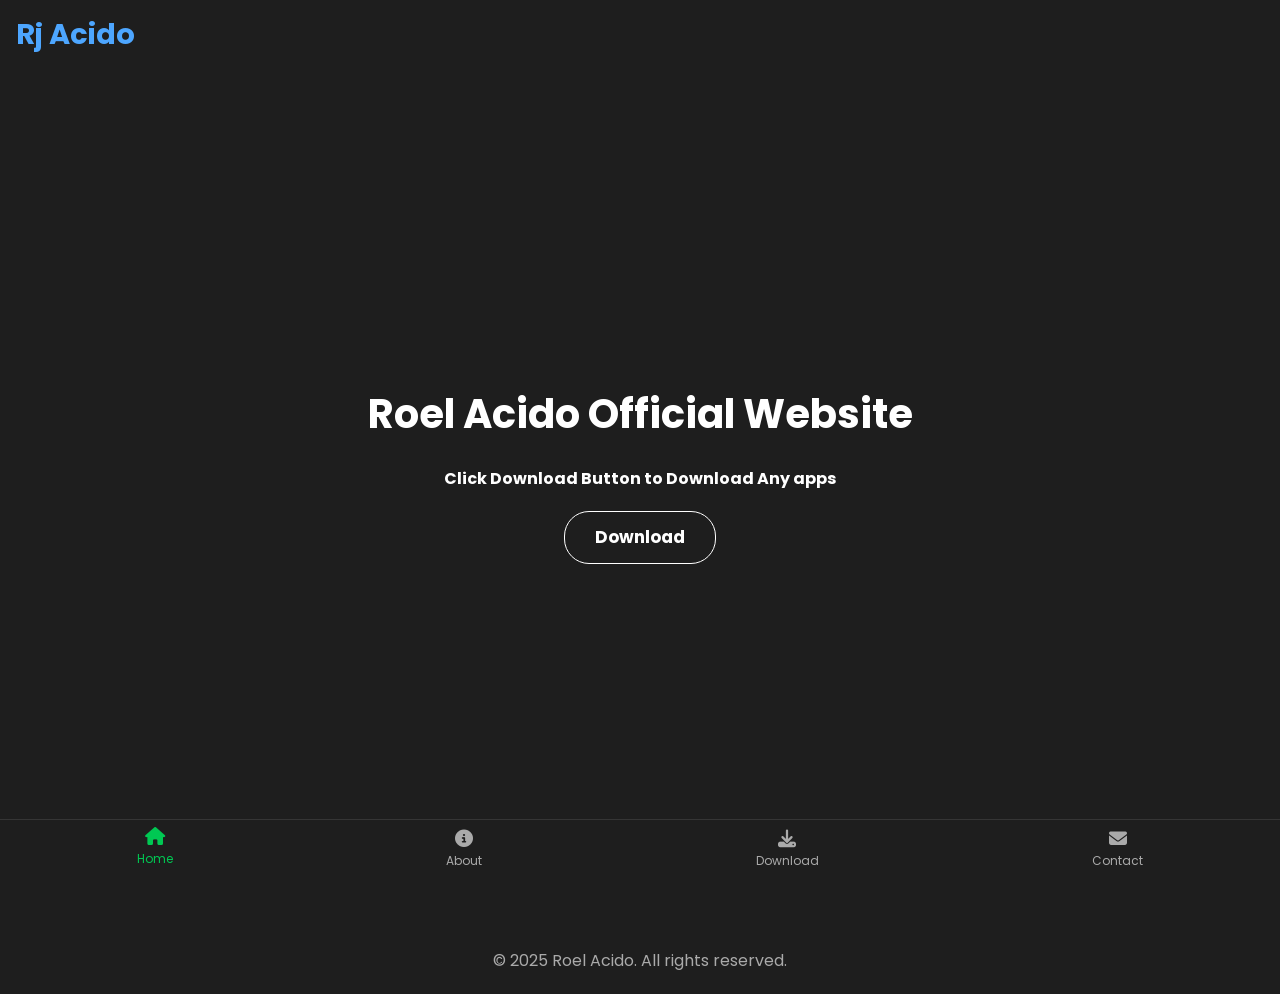
<file: index.html>
<!DOCTYPE html>
<html lang="en">
<head>
  <meta charset="UTF-8">
  <meta name="viewport" content="width=device-width, initial-scale=1.0">
  <title>Roel</title>
  <link rel="stylesheet" href="style.css">
  <link rel="preconnect" href="https://fonts.gstatic.com" crossorigin>
  <link href="https://fonts.googleapis.com/css2?family=Poppins:wght@700&display=swap" rel="stylesheet">

  <meta name="google-site-verification" content="cywsguSI2nO8lhxtlb8TKMusx-ZB_tiM5xd7Aq-uQ78" />
  <meta name="description" content="Welcome to Roel Acido's official website. visit and download new updates and contact me for more information.">
  <meta name="keywords" content="Roel, Roel Acido">
  <meta name="author" content="Roel Acido">

  <!-- Font Awesome -->
  <link rel="stylesheet" href="https://cdnjs.cloudflare.com/ajax/libs/font-awesome/6.5.0/css/all.min.css">

  <!-- Bootstrap Icons -->
  <link rel="stylesheet" href="https://cdn.jsdelivr.net/npm/bootstrap-icons@1.11.3/font/bootstrap-icons.css">

  <link rel="canonical" href="https://rjacido.netlify.app/">
  <meta name="robots" content="index, follow">

  <!-- Favicon -->
  <link rel="icon" type="image/png" href="favicon.png">
  
</head>

<body>

  <header>
    <h2 class="logo">Rj Acido</h2>

  </header>

  <nav class="bottom-nav">
    <a href="index.html">
      <i class="fa-solid fa-house"></i>
      <span>Home</span>
    </a>

    <a href="about.html">
      <i class="fa-solid fa-circle-info"></i>
      <span>About</span>
    </a>

    <a href="download.html">
      <i class="fa-solid fa-download"></i>
      <span>Download</span>
    </a>

    <a href="contact.html">
      <i class="fa-solid fa-envelope"></i>
      <span>Contact</span>
    </a>
  </nav>

  <section class="home-hero">
    <div class="hero-content">
      <h1>Roel Acido Official Website</h1>
      <h2>Click Download Button to Download Any apps</h2>
      <a href="download.html" class="btn-primary">Download</a>
    </div>
  </section>

  <footer>
    <p>© 2025 Roel Acido. All rights reserved.</p>
  </footer>

  <script>
  const navLinks = document.querySelectorAll('.bottom-nav a');

  const currentPage = window.location.pathname.split("/").pop();

  navLinks.forEach(link => {
    const linkPage = link.getAttribute("href");

    // set active on load
    if (linkPage === currentPage || (currentPage === "" && linkPage === "index.html")) {
      link.classList.add("active");
    }

    // smooth instant switch on click
    link.addEventListener("click", function () {
      navLinks.forEach(l => l.classList.remove("active"));
      this.classList.add("active");
    });
  });

    document.addEventListener('keydown', function(e) {
      if (e.ctrlKey && e.key === 'u') e.preventDefault();
      if (e.key === 'F12') e.preventDefault();
    });
    
  </script>

</body>
</html>
</file>
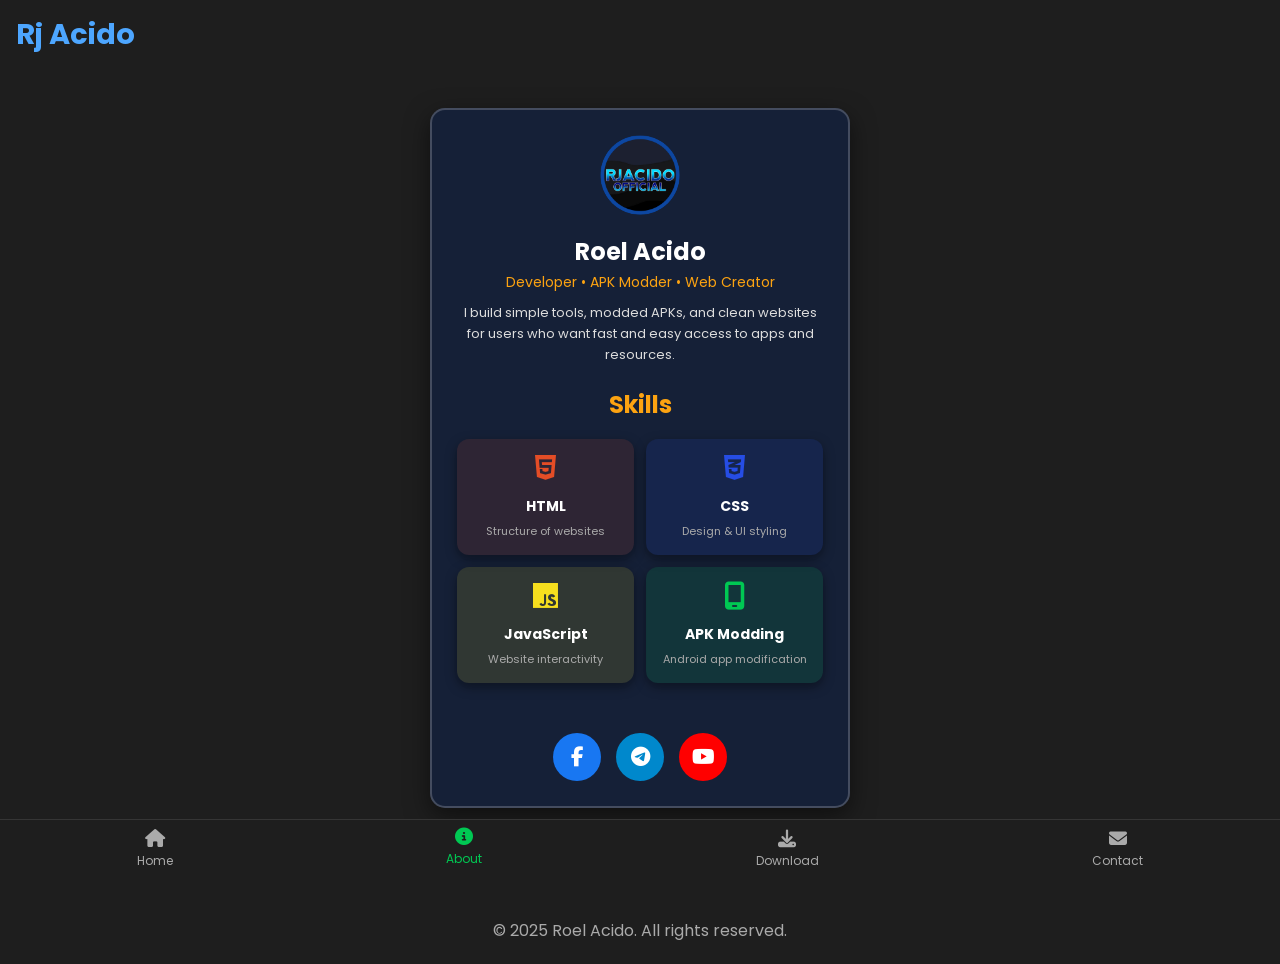
<file: about.html>
<!DOCTYPE html>
<html lang="en">
<head>
  <meta name="robots" content="noindex, nofollow">
  <meta charset="UTF-8">
  <meta name="viewport" content="width=device-width, initial-scale=1.0">
  <title>Roel</title>
  <link rel="stylesheet" href="style.css">
  
  <link rel="preconnect" href="https://fonts.gstatic.com" crossorigin>
  <link href="https://fonts.googleapis.com/css2?family=Poppins:wght@700&display=swap" rel="stylesheet">

  <!-- Bootstrap Icons for hamburger -->
  <link rel="stylesheet" href="https://cdn.jsdelivr.net/npm/bootstrap-icons@1.11.3/font/bootstrap-icons.css">

  <!-- Font Awesome for X close button -->
  <link rel="stylesheet" href="https://cdnjs.cloudflare.com/ajax/libs/font-awesome/6.5.0/css/all.min.css">

  <!-- Favicon -->
  <link rel="icon" type="image/png" href="favicon.png" sizes="32x32">
  <link rel="icon" type="image/png" href="favicon.png" sizes="192x192">
  <link rel="apple-touch-icon" href="favicon.png">
  <meta name="msapplication-TileImage" content="favicon.png">
  <meta name="theme-color" content="#ffffff">
</head>

<body>

  <header>
    <h2 class="logo">Rj Acido</h2>

  </header>

  <nav class="bottom-nav">
    <a href="index.html">
      <i class="fa-solid fa-house"></i>
      <span>Home</span>
    </a>

    <a href="about.html">
      <i class="fa-solid fa-circle-info"></i>
      <span>About</span>
    </a>

    <a href="download.html">
      <i class="fa-solid fa-download"></i>
      <span>Download</span>
    </a>

    <a href="contact.html">
      <i class="fa-solid fa-envelope"></i>
      <span>Contact</span>
    </a>
  </nav>
  
<section class="about-section">
  
  <div class="about-card">
    
    <img src="favicon.png" class="profile-img">
    
    <h1>Roel Acido</h1>
    <p class="role">Developer • APK Modder • Web Creator</p>
    
    <p class="desc">
      I build simple tools, modded APKs, and clean websites for users who want fast and easy access to apps and resources.
    </p>
    
    <!-- SKILLS -->
    <div class="skills-section">
      <h2>Skills</h2>
      
      <div class="skills-grid">
        <div class="skill-card html">
          <i class="fa-brands fa-html5"></i>
          <h3>HTML</h3>
          <p>Structure of websites</p>
        </div>
        
        <div class="skill-card css">
          <i class="fa-brands fa-css3-alt"></i>
          <h3>CSS</h3>
          <p>Design & UI styling</p>
        </div>
        
        <div class="skill-card js">
          <i class="fa-brands fa-js"></i>
          <h3>JavaScript</h3>
          <p>Website interactivity</p>
        </div>
        
        <div class="skill-card apk">
          <i class="fa-solid fa-mobile-screen"></i>
          <h3>APK Modding</h3>
          <p>Android app modification</p>
        </div>
      </div>
    </div>
    
    <!-- ✅ SOCIAL NASA PINAKA BABA -->
    <div class="about-social">
      <a href="https://www.facebook.com/acido.rj" target="_blank">
        <i class="fab fa-facebook-f"></i>
      </a>
      
      <a href="https://t.me/rjacido2k" target="_blank">
        <i class="fab fa-telegram"></i>
      </a>
      
      <a href="#">
        <i class="fab fa-youtube"></i>
      </a>
    </div>
    
  </div>
  
</section>

  <footer>
    <p>© 2025 Roel Acido. All rights reserved.</p>
  </footer>

    <script>
  const navLinks = document.querySelectorAll('.bottom-nav a');

const currentPage = window.location.pathname.split("/").pop();

navLinks.forEach(link => {
  const linkPage = link.getAttribute("href");
  
  // set active on load
  if (linkPage === currentPage || (currentPage === "" && linkPage === "index.html")) {
    link.classList.add("active");
  }
  
  // smooth instant switch on click
  link.addEventListener("click", function() {
    navLinks.forEach(l => l.classList.remove("active"));
    this.classList.add("active");
  });
});

    // Disable Ctrl+U and F12
    document.addEventListener('keydown', function(e) {
      if (e.ctrlKey && e.key === 'u') e.preventDefault();
      if (e.key === 'F12') e.preventDefault();
    });
  </script>

</body>
</html>
</file>
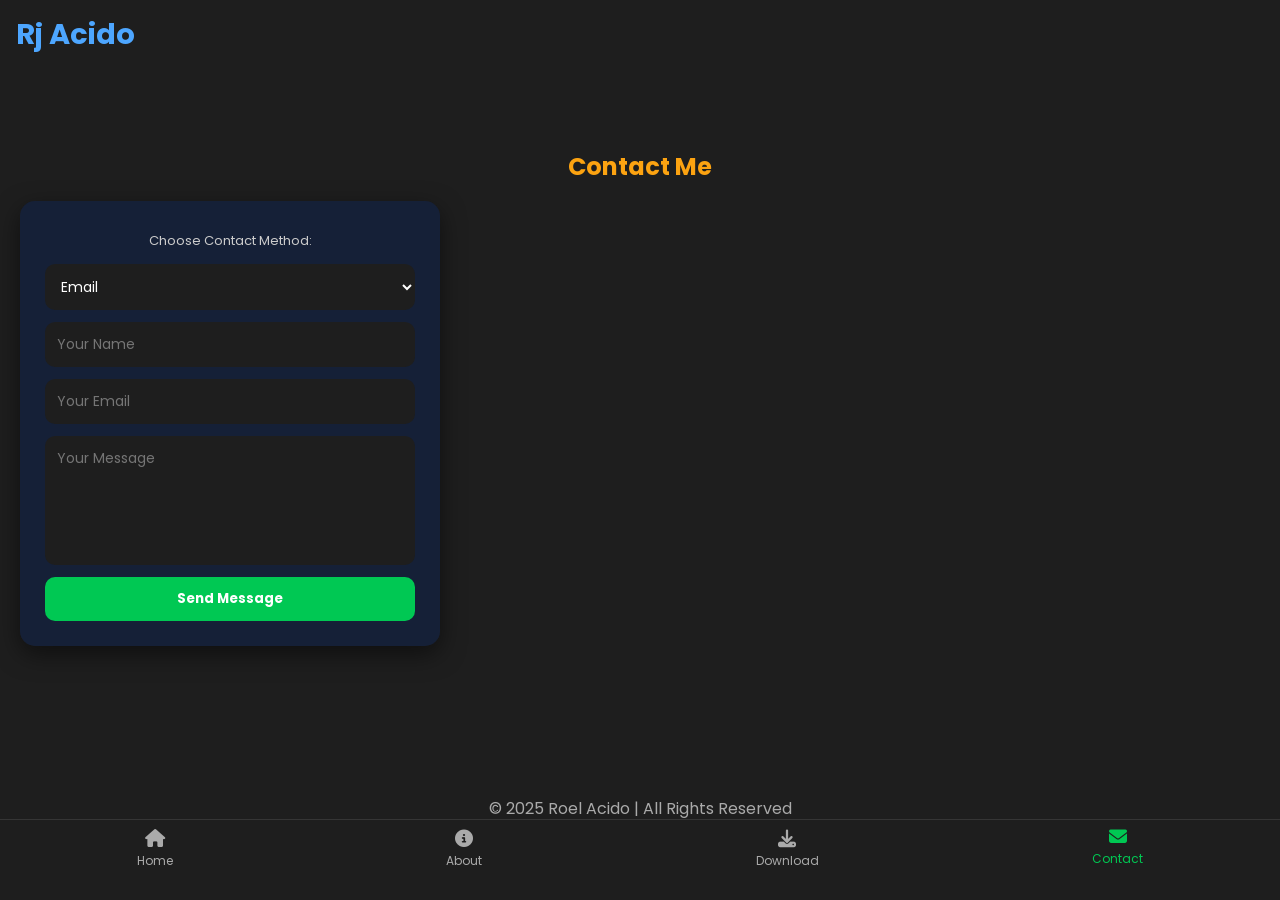
<file: contact.html>
<!DOCTYPE html>
<html lang="en">
<head>
  <meta name="robots" content="noindex, nofollow">
  <meta charset="UTF-8">
  <meta name="viewport" content="width=device-width, initial-scale=1.0">
  <title>Roel</title>
  <link rel="stylesheet" href="style.css">

  <link rel="preconnect" href="https://fonts.gstatic.com" crossorigin>
  <link href="https://fonts.googleapis.com/css2?family=Poppins:wght@700&display=swap" rel="stylesheet">
  
  <!-- Bootstrap Icons for hamburger -->
  <link rel="stylesheet" href="https://cdn.jsdelivr.net/npm/bootstrap-icons@1.11.3/font/bootstrap-icons.css">
  
  <!-- Font Awesome for X close button -->
  <link rel="stylesheet" href="https://cdnjs.cloudflare.com/ajax/libs/font-awesome/6.5.0/css/all.min.css">
  
  <!-- Favicon -->
  <link rel="icon" type="image/png" href="favicon.png" sizes="32x32">
  <link rel="icon" type="image/png" href="favicon.png" sizes="192x192">
  <link rel="apple-touch-icon" href="favicon.png">
  <meta name="msapplication-TileImage" content="favicon.png">
  <meta name="theme-color" content="#ffffff">
</head>

<body>
  
  <header>
    <h2 class="logo">Rj Acido</h2>

  </header>
  

<nav class="bottom-nav">
    <a href="index.html">
      <i class="fa-solid fa-house"></i>
      <span>Home</span>
    </a>

    <a href="about.html">
      <i class="fa-solid fa-circle-info"></i>
      <span>About</span>
    </a>

    <a href="download.html">
      <i class="fa-solid fa-download"></i>
      <span>Download</span>
    </a>

    <a href="contact.html">
      <i class="fa-solid fa-envelope"></i>
      <span>Contact</span>
    </a>
  </nav>

  <section class="contact-form">
    <h1>Contact Me</h1>
    
    <form id="contactForm">
      <label for="method">Choose Contact Method:</label>
      <select id="method" name="method">
        <option value="email">Email</option>
        <option value="telegram">Telegram</option>
      </select>

      <input type="text" name="name" placeholder="Your Name" required>
      <input type="email" name="email" placeholder="Your Email" required>
      <textarea name="message" rows="5" placeholder="Your Message" required></textarea>

      <button type="submit">Send Message</button>
    </form>
  </section>

  <footer>
    <p>© 2025 Roel Acido | All Rights Reserved</p>
  </footer>
  
   <script>
  const navLinks = document.querySelectorAll('.bottom-nav a');

const currentPage = window.location.pathname.split("/").pop();

navLinks.forEach(link => {
  const linkPage = link.getAttribute("href");
  
  // set active on load
  if (linkPage === currentPage || (currentPage === "" && linkPage === "index.html")) {
    link.classList.add("active");
  }
  
  // smooth instant switch on click
  link.addEventListener("click", function() {
    navLinks.forEach(l => l.classList.remove("active"));
    this.classList.add("active");
  });
});
  
  // Disable right-click keyboard shortcuts
  document.addEventListener('keydown', function(e) {
    if (e.ctrlKey && e.key === 'u') e.preventDefault();
    if (e.key === 'F12') e.preventDefault();
  });

  const form = document.getElementById('contactForm');
  const methodSelect = document.getElementById('method');
  const emailInput = form.elements['email'];
  const nameInput = form.elements['name'];
  const messageInput = form.elements['message'];

  // Toggle Email field based on contact method
  methodSelect.addEventListener('change', function() {
    if (this.value === 'telegram') {
      emailInput.style.display = 'none';
      emailInput.required = false;
    } else {
      emailInput.style.display = 'block';
      emailInput.required = true;
    }
  });

  // Handle form submit with validation and auto-clear
  form.addEventListener('submit', function(e) {
    e.preventDefault();


    const method = methodSelect.value;
    const name = nameInput.value.trim();
    const email = emailInput.value.trim();
    const message = messageInput.value.trim();

    if (method === 'email') {
      const mailtoLink = `mailto:acidorj24@gmail.com?subject=Contact from ${encodeURIComponent(name)}&body=${encodeURIComponent(message + "\n\nFrom: " + name + "\nEmail: " + email)}`;
      window.location.href = mailtoLink;
    } else if (method === 'telegram') {
      const telegramLink = `https://t.me/rjacido2k?text=${encodeURIComponent(message + "\n\nFrom: " + name)}`;
      window.open(telegramLink, '_blank');
    }

    // Auto-clear fields after submission
    nameInput.value = '';
    if (method === 'email') emailInput.value = '';
    messageInput.value = '';

    // Optional: Confirmation alert
    alert('Message is ready to be sent!');
  });
  
</script>

</body>
</html>
</file>
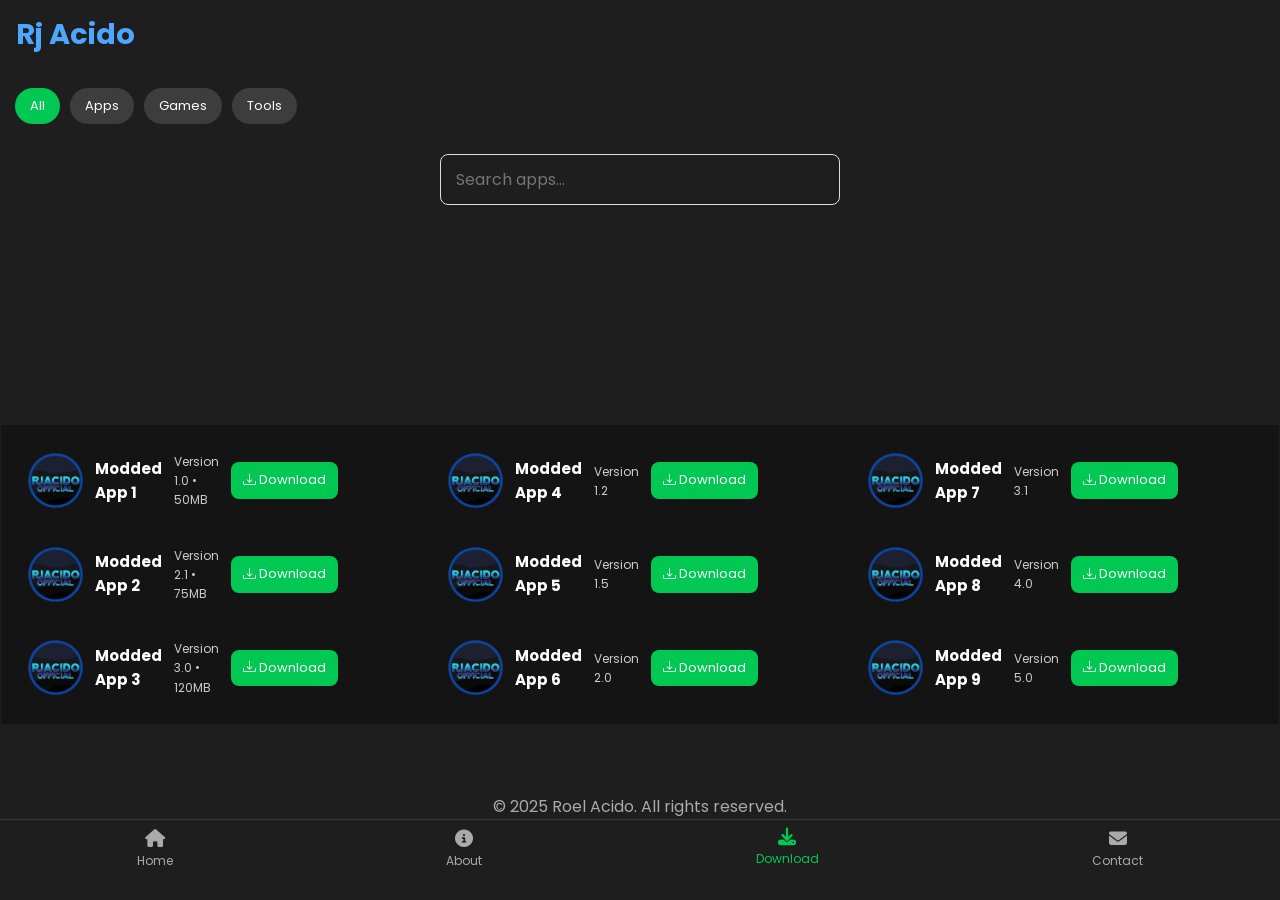
<file: download.html>
<!DOCTYPE html>
<html lang="en">
<head>
  <meta name="robots" content="noindex, nofollow">
  <meta charset="UTF-8">
  <meta name="viewport" content="width=device-width, initial-scale=1.0">
  <title>Roel</title>
  <link rel="stylesheet" href="style.css">

  <link rel="preconnect" href="https://fonts.gstatic.com" crossorigin>
  <link href="https://fonts.googleapis.com/css2?family=Poppins:wght@700&display=swap" rel="stylesheet">

  <!-- Bootstrap Icons -->
  <link rel="stylesheet" href="https://cdn.jsdelivr.net/npm/bootstrap-icons@1.11.3/font/bootstrap-icons.css">

  <!-- Font Awesome -->
  <link rel="stylesheet" href="https://cdnjs.cloudflare.com/ajax/libs/font-awesome/6.5.0/css/all.min.css">

  <!-- Favicon -->
  <link rel="icon" type="image/png" href="favicon.png">
  <meta name="theme-color" content="#ffffff">
</head>

<body>

<header>
  <h2 class="logo">Rj Acido</h2>

</header>


<nav class="bottom-nav">
  <a href="index.html">
    <i class="fa-solid fa-house"></i>
    <span>Home</span>
  </a>
  
  <a href="about.html">
    <i class="fa-solid fa-circle-info"></i>
    <span>About</span>
  </a>
  
  <a href="download.html">
    <i class="fa-solid fa-download"></i>
    <span>Download</span>
  </a>
  
  <a href="contact.html">
    <i class="fa-solid fa-envelope"></i>
    <span>Contact</span>
  </a>
</nav>

<!-- CATEGORY -->
<div class="categories">
  <button class="active" onclick="filterApps('all', this)">All</button>
  <button onclick="filterApps('apps', this)">Apps</button>
  <button onclick="filterApps('games', this)">Games</button>
  <button onclick="filterApps('tools', this)">Tools</button>
</div>

<!-- SEARCH -->
<section class="search-section">
  <input type="text" id="searchBox" placeholder="Search apps..." onkeyup="searchApps()">
</section>

<!-- DOWNLOAD SECTION (9 CARDS) -->
<section class="download-section">

  <!-- 1 -->
  <div class="download-card" data-type="apps">
    <img src="favicon.png">
    <h3>Modded App 1</h3>
    <p>Version 1.0 • 50MB</p>
    <a href="apk1" class="download-btn"><i class="bi bi-download"></i> Download</a>
  </div>

  <!-- 2 -->
  <div class="download-card" data-type="games">
    <img src="favicon.png">
    <h3>Modded App 2</h3>
    <p>Version 2.1 • 75MB</p>
    <a href="apk2" class="download-btn"><i class="bi bi-download"></i> Download</a>
  </div>

  <!-- 3 -->
  <div class="download-card" data-type="tools">
    <img src="favicon.png">
    <h3>Modded App 3</h3>
    <p>Version 3.0 • 120MB</p>
    <a href="apk3" class="download-btn"><i class="bi bi-download"></i> Download</a>
  </div>

  <!-- 4 -->
  <div class="download-card" data-type="apps">
    <img src="favicon.png"><h3>Modded App 4</h3><p>Version 1.2</p>
    <a href="apk4" class="download-btn"><i class="bi bi-download"></i> Download</a>
</div>

  <!-- 5 -->
  <div class="download-card" data-type="games">
    <img src="favicon.png"><h3>Modded App 5</h3><p>Version 1.5</p>
    <a href="apk5" class="download-btn"><i class="bi bi-download"></i> Download</a>
</div>
  <!-- 6 -->
  <div class="download-card" data-type="tools">
    <img src="favicon.png"><h3>Modded App 6</h3><p>Version 2.0</p>
<a href="apk6" class="download-btn"><i class="bi bi-download"></i> Download</a>
  </div>

  <!-- 7 -->
  <div class="download-card" data-type="apps">
    <img src="favicon.png"><h3>Modded App 7</h3><p>Version 3.1</p>
<a href="apk7" class="download-btn"><i class="bi bi-download"></i> Download</a>
</div>

  <!-- 8 -->
  <div class="download-card" data-type="games">
    <img src="favicon.png"><h3>Modded App 8</h3><p>Version 4.0</p>
    <a href="apk8" class="download-btn"><i class="bi bi-download"></i> Download</a>
</div>

  <!-- 9 -->
  <div class="download-card" data-type="tools">
    <img src="favicon.png"><h3>Modded App 9</h3><p>Version 5.0</p>
    <a href="apk9" class="download-btn"><i class="bi bi-download"></i> Download</a>
</div>

</section>

<footer>
  <p>© 2025 Roel Acido. All rights reserved.</p>
</footer>

<!-- SCRIPT -->
<script>
let currentFilter = "all";

  const navLinks = document.querySelectorAll('.bottom-nav a');

const currentPage = window.location.pathname.split("/").pop();

navLinks.forEach(link => {
  const linkPage = link.getAttribute("href");
  
  // set active on load
  if (linkPage === currentPage || (currentPage === "" && linkPage === "index.html")) {
    link.classList.add("active");
  }
  
  // smooth instant switch on click
  link.addEventListener("click", function() {
    navLinks.forEach(l => l.classList.remove("active"));
    this.classList.add("active");
  });
});

document.addEventListener('keydown', function(e) {
  if (e.ctrlKey && e.key === 'u') e.preventDefault();
  if (e.key === 'F12') e.preventDefault();
});

/* SEARCH + FILTER */
function updateDisplay(btn = null) {
  const input = document.getElementById("searchBox").value.toLowerCase();
  const cards = document.querySelectorAll(".download-card");

  cards.forEach(card => {
    const name = card.querySelector("h3").textContent.toLowerCase();
    const type = card.getAttribute("data-type");

    const matchSearch = name.includes(input);
    const matchFilter = currentFilter === "all" || type === currentFilter;

    card.style.display = (matchSearch && matchFilter) ? "flex" : "none";
  });

  if (btn) {
    document.querySelectorAll(".categories button").forEach(b => b.classList.remove("active"));
    btn.classList.add("active");
  }
}

function searchApps() {
  updateDisplay();
}

function filterApps(type, btn) {
  currentFilter = type;
  updateDisplay(btn);
}
</script>

</body>
</html>
</file>
<file: style.css>
*{
  margin: 0;
  padding: 0;
  box-sizing: border-box;
  font-family: "Poppins", sans-serif;
}

body {
  min-height: 100vh;
  background: #1E1E1E; /* ✔ instead of image */
  color: white;
  line-height: 1.6;
  overflow-x: hidden;
  position: relative; /* ✔ dagdag */
  /* width */
::-webkit-scrollbar {
  width: 4px;
}

/* Handle */
::-webkit-scrollbar-thumb {
  background: rgba(176, 174, 174, 1);
  height: 0px;
  border-radius: 4px;
}
  
/* Track */
::-webkit-scrollbar-track {
  background: rgba(104, 104, 104, 1);
}

}

/* Header */
header {
  padding: 11px 16px;
  display: flex;
  justify-content: space-between;
  align-items: center;
  top: 0;
  z-index: 1000;
}

header .logo {
  color: #4da6ff;
  font-size: 1.8rem;
  font-weight: bold;
}

header h2 {
  color: #4da6ff;
  animation: fadeIn 2s ease forwards;
}

.bottom-nav {
  position: fixed;
  bottom: 0;
  left: 0;
  right: 0;
  
  display: flex;
  align-items: center;
  
  background: #1E1E1E;
  backdrop-filter: blur(10px);
  
  border-top: 1px solid rgba(255, 255, 255, 0.1);
  justify-content: space-around;
  padding: 10px 0 30px;
  z-index: 50;
}

.bottom-nav a {
  text-decoration: none;
  color: #aaa;
  display: flex;
  flex-direction: column;
  align-items: center;
  font-size: 12px;
  
}

.bottom-nav a i {
  font-size: 18px;
  margin-bottom: 3px;
}

/* ACTIVE STATE */
.bottom-nav a.active {
  color: #00c853;
  transform: translateY(-2px);
}


/* Hero */
.home-hero {
  height: 90vh;
  display: flex;
  justify-content: center;
  align-items: center;
  text-align: center;
}
.hero-content {
  animation: zoomIn 1s ease forwards;
}
.hero-content h1 {
  font-size: 2.5rem;
  margin-bottom: 20px;
  animation: slideUp 1s ease forwards;
}
.hero-content h2 {
  font-size: 1rem;
  margin-bottom: 20px;
  animation: slideUp 1s ease forwards;
}
.hero-content p {
  font-size: 1.2rem;
  margin-bottom: 30px;
  color: #ddd;
  animation: slideUp 1.2s ease forwards;
}
/* Smooth In-Out Scale Animation */
@keyframes inOut {
  0%   { transform: scale(1); }
  50%  { transform: scale(1.1); } /* lumalaki */
  100% { transform: scale(1); }   /* bumabalik sa original */
}

.btn-primary {
  display: inline-block;
  text-decoration: none;
  color: #fff;
  border: 1px solid #fff;
  padding: 12px 30px;
  font-size: 17px;
  background: transparent;
  position: relative;
  border-radius: 25px;
  font-weight: bold;
  cursor: pointer;
  animation: inOut 2s ease-in-out infinite; /* smooth in-out effect */
}

.btn-primary:hover {
  border: 1px solid #f44336;
  background: #f44336;
  transition: 0.5s;
}
/* About */
.about-section {
  display: flex;
  justify-content: center;
  align-items: center;
  padding: 40px 15px;
  min-height: 80vh;
}

.about-card {
  background: rgba(20, 33, 61, 0.85);
  backdrop-filter: blur(10px);
  padding: 25px;
  border-radius: 15px;
  max-width: 420px;
  width: 100%;
  text-align: center;
  box-shadow: 0 8px 25px rgba(0,0,0,0.5);
  border: 2px solid rgba(255, 255, 255, 0.2); /* 👈 stroke */
}

.profile-img {
  width: 80px;
  height: 80px;
  border-radius: 50%;
  margin-bottom: 10px;
}

.role {
  color: #fca311;
  font-size: 14px;
  margin-bottom: 10px;
}

.desc {
  font-size: 13px;
  color: #ddd;
  margin-bottom: 15px;
}

.skills-section {
  margin-top: 20px;
}

.skills-section h2 {
  color: #fca311;
  margin-bottom: 15px;
}

/* GRID */
.skills-grid {
  display: grid;
  grid-template-columns: repeat(2, 1fr);
  gap: 12px;
}

/* CARD */
.skill-card {
  background: rgba(30, 30, 30, 0.8);
  padding: 15px;
  border-radius: 12px;
  text-align: center;
  
  box-shadow: 0 4px 12px rgba(0,0,0,0.4);
}

.skill-card:hover {
  background: rgba(0, 200, 83, 0.1);
}

/* ICON BASE */
.skill-card i {
  font-size: 28px;
  margin-bottom: 8px;
}

/* TITLE */
.skill-card h3 {
  margin: 5px 0;
  font-size: 14px;
  color: #fff;
}

/* DESCRIPTION */
.skill-card p {
  font-size: 11px;
  color: #aaa;
}

/* HTML CARD */
.skill-card.html {
  background: rgba(228, 77, 38, 0.12);
}
.skill-card.html i {
  color: #e44d26;
}

/* CSS CARD */
.skill-card.css {
  background: rgba(38, 77, 228, 0.12);
}
.skill-card.css i {
  color: #264de4;
}

/* JS CARD */
.skill-card.js {
  background: rgba(247, 223, 30, 0.12);
}
.skill-card.js i {
  color: #f7df1e;
}

/* APK / TOOLS CARD */
.skill-card.apk {
  background: rgba(0, 200, 83, 0.12);
}
.skill-card.apk i {
  color: #00c853;
}

.about-social {
  margin-top: 25px;
  display: flex;
  justify-content: center;
  gap: 15px;
}

.about-social a {
  display: flex;
  align-items: center;
  justify-content: center;
  margin-top: 25px;
  width: 48px;
  height: 48px;
  border-radius: 50%;

  color: #fff;
  font-size: 20px;
  text-decoration: none;

  transition: 0.3s;
}
.about-social a i {
  display: flex;
  align-items: center;
  justify-content: center;

  width: 48px;
  height: 48px;
  border-radius: 50%;

  font-size: 20px;
  text-decoration: none;

  transition: 0.3s;
}

/* Colors per platform */
.about-social a:nth-child(1) {
  background: #1877f2; /* Facebook */
}

.about-social a:nth-child(2) {
  background: #0088cc; /* Telegram */
}

.about-social a:nth-child(3) {
  background: #ff0000; /* YouTube */
}

/* Hover effect */
.about-social a:hover {
  transform: scale(1.15);
  box-shadow: 0 0 10px rgba(0,0,0,0.5);
}

/* Contact */
.contact-form {
  padding: 80px 20px;
  text-align: center;
}

.contact-form form {
  width: 100%;
  max-width: 420px;
  background: rgba(20, 33, 61, 0.85);
  backdrop-filter: blur(10px);
  padding: 25px;
  border-radius: 15px;
  box-shadow: 0 8px 25px rgba(0,0,0,0.5);
  display: flex;
  flex-direction: column;
  gap: 12px;
}

/* TITLE */
.contact-form h1 {
  text-align: center;
  margin-bottom: 15px;
  color: #fca311;
}

/* INPUT STYLE */
.contact-form input,
.contact-form textarea,
.contact-form select {
  width: 100%;
  padding: 12px;
  border-radius: 10px;
  border: none;
  outline: none;
  background: #1e1e1e;
  color: white;
  font-size: 14px;
}

/* TEXTAREA FIX */
.contact-form textarea {
  resize: none;
  min-height: 120px;
}

/* LABEL */
.contact-form label {
  font-size: 13px;
  color: #ccc;
  margin-top: 5px;
}

/* BUTTON */
.contact-form button {
  background: #00c853;
  color: white;
  border: none;
  padding: 12px;
  border-radius: 10px;
  font-weight: bold;
  cursor: pointer;
  transition: 0.2s;
}

.contact-form button:hover {
  background: #00b44a;
  transform: scale(1.02);
}
/* Footer */
footer {
  text-align: center;
  padding: 20px;
  color: #aaa;
  margin-top: 50px;
  animation: fadeIn 2s ease forwards;
}

/* =========================
   APKPURE STYLE UPGRADE
========================= */

/* categories bar */
.categories {
  display: flex;
  gap: 10px;
  overflow-x: auto;
  padding: 10px 15px;
  margin-top: 10px;
}

.categories button {
  background: #3D3D3D;
  color: white;
  border: none;
  padding: 8px 15px;
  border-radius: 20px;
  font-size: 13px;
  white-space: nowrap;
}

.download-section {
  background: #141414;   /* 👉 isang background lang */
  margin: 1px;
  padding: 15px;
  border-radius: 2px;

  display: grid;
  grid-auto-flow: column; 
  grid-template-rows: repeat(3, auto);
  
  gap: 12px;

  overflow-x: auto;   /* 👉 swipe left/right */
  scroll-snap-type: x mandatory;
  /* width */
}

.categories button.active {
  background: #00c853;
  color: #fff;
}

.download-card {
  width: 320px;   /* important para pahaba */
  flex: 0 0 auto;

  display: flex;
  align-items: center;
  gap: 12px;

  scroll-snap-align: start;

  padding: 12px;
  border-radius: 12px;
}

/* icon fix */
.download-card img {
  width: 55px;
  height: 55px;
  border-radius: 12px;
  margin: 0;
}

/* app info alignment */
.download-card h3 {
  font-size: 15px;
  margin: 0;
}

.download-card p {
  font-size: 12px;
  color: #ccc;
}

/* download button */
.download-btn {
  background: #00c853;
  padding: 8px 12px;
  border-radius: 8px;
  color: white;
  text-decoration: none;
  font-size: 13px;
  white-space: nowrap;
}

.download-btn:hover {
  background: #00b44a;
}

/* SEARCH STYLE (APK feel) */
#searchBox {
  width: 90%;
  max-width: 400px;
  padding: 12px;
  border-radius: 25px;
  border: none;
  background: #1e1e1e;
  color: white;
}

.search-section {
  text-align: center;
  margin: 20px 0;
}

#searchBox {
  margin-bottom: 200px;
  width: 90%;
  max-width: 400px;
  padding: 12px 15px;
  font-size: 16px;
  border-radius: 8px;
  border: 1px solid #ddd;
  outline: none;
  transition: 0.3s;
}

#searchBox:focus {
  border-color: #00c835;
  box-shadow: 0 0 5px #00c835;
}


#overlay {
  position: fixed;
  top: 0;
  left: 0;
  width: 100%;
  height: 100%;
  background: rgba(0,0,0,0.5);

  opacity: 0;
  visibility: hidden;
  transition: 0.3s;
  z-index: 998;
}

#overlay.active {
  opacity: 1;
  visibility: visible;
}

* {
    -webkit-tap-highlight-color: transparent;
}

button:focus,
a:focus {
    outline: none;
    box-shadow: none;
}
</file>
